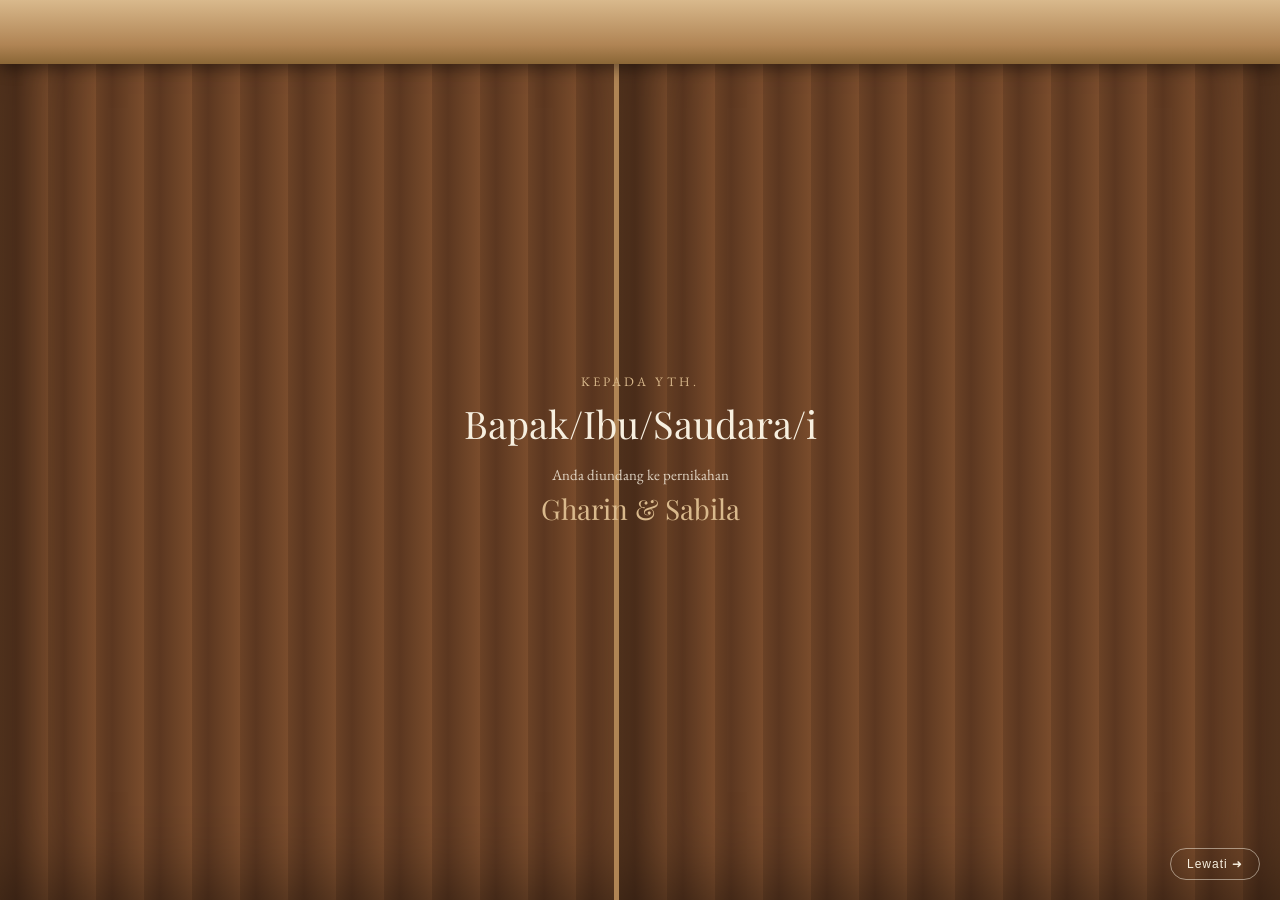
<file: index.html>
<!DOCTYPE html>
<html lang="id">
<head>
<meta charset="UTF-8">
<meta name="viewport" content="width=device-width, initial-scale=1.0">
<title>The Wedding of Gharin & Sabila</title>
<link rel="stylesheet" href="css/style.css">
</head>
<body>

<div class="welcome-screen" id="welcomeScreen">
  <div class="curtain-panel curtain-left" id="curtainLeft"></div>
  <div class="curtain-panel curtain-right" id="curtainRight"></div>
  <div class="curtain-valance"></div>

  <div class="welcome-content" id="welcomeContent">
    <div class="welcome-block" id="welcomeGreetBlock">
      <div class="welcome-eyebrow">Kepada Yth.</div>
      <div class="welcome-guest" id="welcomeGuestName">Bapak/Ibu/Saudara/i</div>
      <div class="welcome-msg">Anda diundang ke pernikahan</div>
      <div class="welcome-names">Gharin &amp; Sabila</div>
    </div>

    <div class="welcome-block welcome-instruction" id="welcomeInstructionBlock">
      Ketuk bagian yang bersinar untuk<br>menjelajahi undangan ✨
    </div>

    <div class="welcome-countdown" id="welcomeCountdown"></div>
  </div>

  <button class="welcome-skip" id="welcomeSkip">Lewati ➜</button>
</div>

<!-- ===================== HALAMAN UTAMA / HERO ===================== -->
<div class="hero-stage">
  <img class="hero-bg" src="assets/hero-bg.jpg" alt="The Wedding of Gharin & Sabila">

  <!-- Hotspot ditumpuk pas di atas papan pada ilustrasi -->
  <button class="hotspot" id="hotspot-our-journey" aria-label="Our Journey"></button>
  <button class="hotspot" id="hotspot-groom" aria-label="The Groom"></button>
  <button class="hotspot" id="hotspot-bride" aria-label="The Bride"></button>
  <button class="hotspot" id="hotspot-eventinfo" aria-label="Event Info"></button>
  <button class="hotspot" id="hotspot-location" aria-label="Location"></button>
  <button class="hotspot" id="hotspot-gallery" aria-label="Gallery"></button>
  <button class="hotspot" id="hotspot-rsvp" aria-label="RSVP"></button>
</div>

<!-- ===================== POPUP KONTEN ===================== -->
<div class="popup-overlay" id="popupOverlay">
  <div class="popup-frame" id="popupFrame">
    <!-- konten popup di-generate lewat js/script.js -->
  </div>
</div>

<script src="js/welcome.js"></script>
<script src="js/script.js"></script>
</body>
</html>
</file>
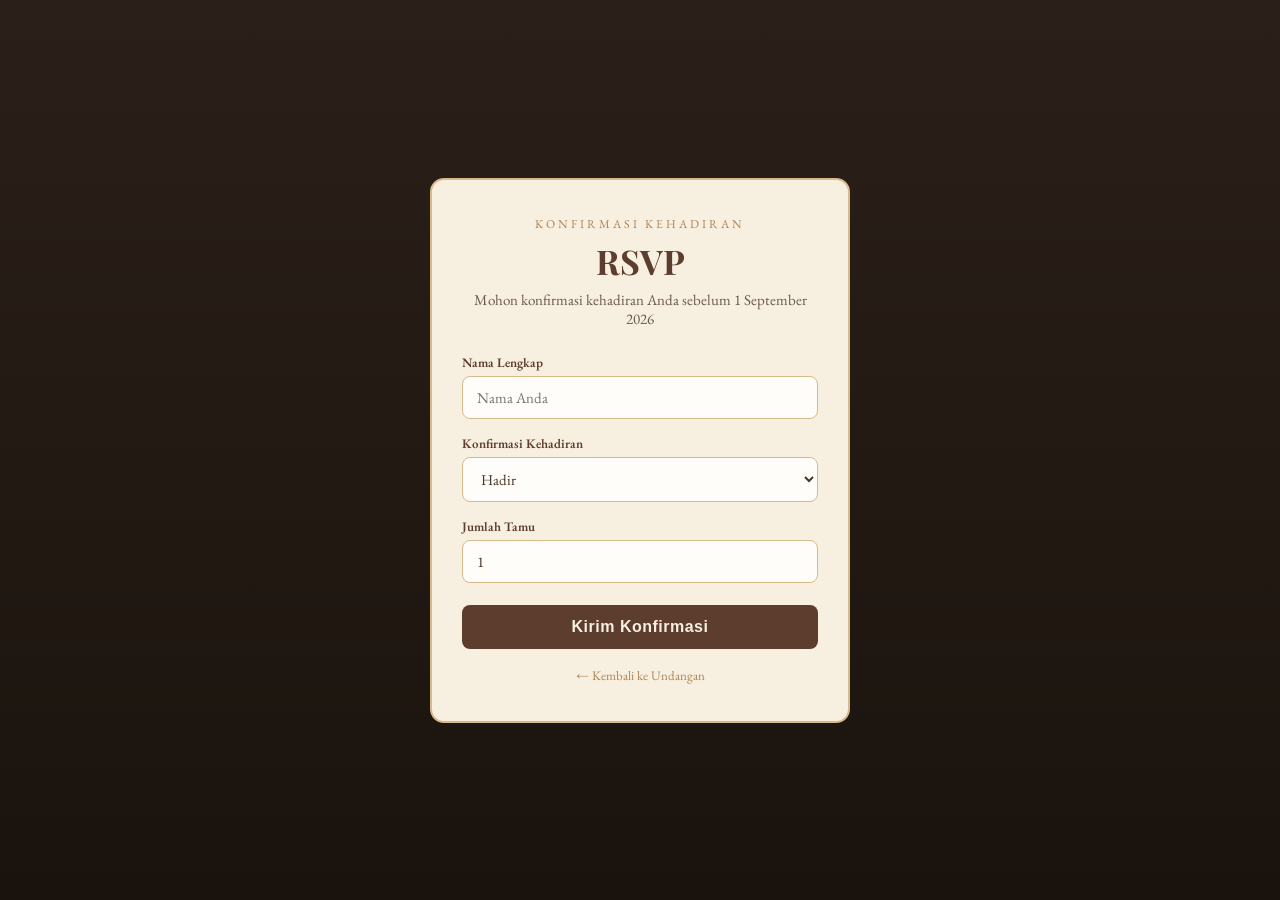
<file: rsvp.html>
<!DOCTYPE html>
<html lang="id">
<head>
<meta charset="UTF-8">
<meta name="viewport" content="width=device-width, initial-scale=1.0">
<title>RSVP — Gharin & Sabila</title>
<link rel="stylesheet" href="css/style.css">
</head>
<body class="rsvp-page">

<div class="rsvp-card">
  <div class="eyebrow">Konfirmasi Kehadiran</div>
  <h1>RSVP</h1>
  <p class="subtitle">Mohon konfirmasi kehadiran Anda sebelum 1 September 2026</p>

  <form id="rsvpForm">
    <div class="rsvp-field">
      <label for="rsvpName">Nama Lengkap</label>
      <input type="text" id="rsvpName" placeholder="Nama Anda" required>
    </div>

    <div class="rsvp-field">
      <label for="rsvpStatus">Konfirmasi Kehadiran</label>
      <select id="rsvpStatus">
        <option value="Hadir">Hadir</option>
        <option value="Tidak Hadir">Tidak Hadir</option>
        <option value="Masih Ragu">Masih Ragu</option>
      </select>
    </div>

    <div class="rsvp-field">
      <label for="rsvpCount">Jumlah Tamu</label>
      <input type="number" id="rsvpCount" min="1" max="5" value="1">
    </div>

    <button type="submit" class="rsvp-submit">Kirim Konfirmasi</button>
  </form>

  <div class="rsvp-success" id="rsvpSuccess">
    Terima kasih! Konfirmasi Anda telah terkirim — mengarahkan kembali ke undangan…
  </div>

  <a href="index.html" class="rsvp-back">← Kembali ke Undangan</a>
</div>

<script>
  // Demo: form ini belum terhubung ke penyimpanan sungguhan.
  // Nanti di versi final, submit di sini akan mengirim data ke
  // Google Sheets lewat Google Apps Script (seperti dibahas sebelumnya).
  document.getElementById('rsvpForm').addEventListener('submit', function (e) {
    e.preventDefault();

    const successMsg = document.getElementById('rsvpSuccess');
    successMsg.style.display = 'block';
    this.style.display = 'none';

    setTimeout(function () {
      window.location.href = 'index.html';
    }, 1600);
  });
</script>

</body>
</html>
</file>
<file: css/style.css>
/* =========================================================
   Undangan Digital — Gharin & Sabila (Demo/Percobaan)
   ========================================================= */

@import url('https://fonts.googleapis.com/css2?family=Playfair+Display:wght@500;600;700&family=EB+Garamond:wght@400;500;600&display=swap');

:root{
  --cream:#F7EFDF;
  --brown-dark:#4A3524;
  --brown:#5C3D2E;
  --gold:#B08454;
  --gold-light:#D9B98C;
  --overlay:rgba(30,20,12,.55);
}

*{margin:0;padding:0;box-sizing:border-box;}

body{
  font-family:'EB Garamond', serif;
  background:#111;
  color:var(--brown-dark);
}

/* ---------------- WELCOME SCREEN + TIRAI ---------------- */
.welcome-screen{
  position:fixed;
  inset:0;
  z-index:500;
  overflow:hidden;
  background:radial-gradient(circle at 50% 40%, #2f2013 0%, #170f0a 75%);
}
body.welcome-active{ overflow:hidden; }
body.welcome-done .welcome-screen{ display:none; }

/* kain tirai — versi CSS sementara (placeholder), tinggal diganti
   background-image gambar tirai dari ilustrator kalau sudah ada */
.curtain-panel{
  position:absolute;
  top:0; bottom:0;
  width:52%;
  background:
    repeating-linear-gradient(90deg,
      #6b4226 0px, #5c3720 16px, #6b4226 32px, #7a4c2c 48px);
  box-shadow:inset 0 0 90px rgba(0,0,0,.55);
  transition:transform 1.1s cubic-bezier(.77,0,.18,1);
  z-index:2;
}
.curtain-left{  left:0;  border-right:5px solid var(--gold); }
.curtain-right{ right:0; border-left:5px solid var(--gold); }
.curtain-left.open{  transform:translateX(-100%); }
.curtain-right.open{ transform:translateX(100%); }

.curtain-valance{
  position:absolute;
  top:0; left:0; right:0; height:64px;
  background:linear-gradient(180deg, var(--gold-light), var(--gold) 70%, #8a6636);
  box-shadow:0 5px 14px rgba(0,0,0,.4);
  z-index:4;
  transition:opacity .6s ease .3s;
}
.welcome-screen.opening .curtain-valance{ opacity:0; }

/* teks di tengah, seolah "diproyeksikan" di atas kain tirai */
.welcome-content{
  position:relative;
  z-index:3;
  height:100%;
  display:flex;
  flex-direction:column;
  align-items:center;
  justify-content:center;
  text-align:center;
  padding:0 30px;
  color:var(--cream);
  transition:opacity .6s ease;
}
.welcome-screen.opening .welcome-content{ opacity:0; }

.welcome-block{ transition:opacity .6s ease, transform .6s ease; }

#welcomeGreetBlock{ opacity:1; }
#welcomeGreetBlock.hide{ opacity:0; position:absolute; pointer-events:none; }

.welcome-eyebrow{
  font-size:13px; letter-spacing:3px; text-transform:uppercase;
  color:var(--gold-light); margin-bottom:8px;
}
.welcome-guest{
  font-family:'Playfair Display', serif;
  font-size:clamp(26px,7vw,38px);
  margin-bottom:16px;
}
.welcome-msg{ font-size:15px; opacity:.85; margin-bottom:6px; }
.welcome-names{
  font-family:'Playfair Display', serif;
  font-size:clamp(20px,5vw,28px);
  color:var(--gold-light);
}

.welcome-instruction{
  opacity:0;
  position:absolute;
  font-size:16px;
  line-height:1.7;
  max-width:280px;
}
.welcome-instruction.show{
  opacity:1;
  position:relative;
}

.welcome-countdown{
  position:absolute;
  bottom:14%;
  font-family:'Playfair Display', serif;
  font-size:0;
  color:var(--gold-light);
  transition:font-size .3s ease;
}
.welcome-countdown.show{ font-size:54px; }

.welcome-skip{
  position:absolute;
  bottom:20px; right:20px;
  z-index:6;
  background:transparent;
  border:1px solid rgba(247,239,223,.5);
  color:var(--cream);
  font-size:12px;
  letter-spacing:1px;
  padding:8px 16px;
  border-radius:20px;
  cursor:pointer;
}
.welcome-skip:hover{ background:rgba(247,239,223,.12); }

/* ---------------- HERO STAGE ---------------- */
.hero-stage{
  position:relative;
  width:100%;
  max-width:480px;
  aspect-ratio:768/1280;
  margin:0 auto;
  overflow:hidden;
}
.hero-stage img.hero-bg{
  width:100%;
  height:100%;
  display:block;
  object-fit:cover;
}

/* Hotspot buttons overlaid exactly on top of illustrated boards.
   Positions are percentages derived from the original 768x1280 canvas
   so they line up automatically regardless of screen size. */
.hotspot{
  position:absolute;
  border:none;
  background:transparent;
  cursor:pointer;
  padding:0;
  border-radius:10px;
}
.hotspot:focus-visible{
  outline:3px solid var(--gold);
  outline-offset:2px;
}
/* subtle hover feedback since the artwork itself is the visible button */
.hotspot:hover,
.hotspot:focus-visible{
  background:rgba(255,255,255,.12);
  box-shadow:0 0 0 3px rgba(255,255,255,.35);
}
.hotspot:active{ transform:scale(0.97); }

#hotspot-our-journey{ left:4.17%;  top:24.22%; width:22.27%; height:7.97%; }
#hotspot-groom{       left:74.09%; top:24.38%; width:21.74%; height:7.81%; }
#hotspot-bride{       left:6.12%;  top:43.83%; width:18.10%; height:8.28%; }
#hotspot-eventinfo{   left:79.82%; top:53.52%; width:20.18%; height:8.44%; }
#hotspot-location{    left:39.58%; top:70.23%; width:21.61%; height:7.19%; }
#hotspot-gallery{     left:10.42%; top:84.45%; width:21.74%; height:9.61%; }
#hotspot-rsvp{         left:62.50%; top:84.45%; width:21.74%; height:9.61%; }

/* ---------------- POPUP (image-based content) ---------------- */
.popup-overlay{
  position:fixed;
  inset:0;
  background:var(--overlay);
  display:none;
  align-items:center;
  justify-content:center;
  z-index:200;
  padding:16px;
}
.popup-overlay.open{ display:flex; }

.popup-frame{
  position:relative;
  width:100%;
  max-width:480px;
  max-height:92vh;
  aspect-ratio:768/1280;
  background:var(--cream);
  border-radius:10px;
  overflow:hidden;
  box-shadow:0 20px 50px rgba(0,0,0,.5);
}
.popup-frame img.popup-image{
  width:100%;
  height:100%;
  display:block;
  object-fit:contain;
}

.popup-close{
  position:absolute;
  top:10px;
  right:10px;
  width:34px;
  height:34px;
  border-radius:50%;
  border:none;
  background:rgba(74,53,36,.85);
  color:var(--cream);
  font-size:18px;
  cursor:pointer;
  z-index:5;
}

/* invisible footer-nav hotspots baked into the popup illustrations
   (Kembali ke Beranda | Galeri Foto | Lokasi | RSVP) */
.popup-footer-hotspot{
  position:absolute;
  top:83%;
  height:8%;
  border:none;
  background:transparent;
  cursor:pointer;
}
.popup-footer-hotspot:hover{ background:rgba(74,53,36,.08); }
.pfh-home{    left:0%;   width:25%; }
.pfh-gallery{ left:25%;  width:25%; }
.pfh-location{left:50%;  width:25%; }
.pfh-rsvp{    left:75%;  width:25%; }

/* ---------------- PLACEHOLDER POPUP (no illustrator asset yet) ---------------- */
.popup-placeholder{
  width:100%;
  height:100%;
  background:
    radial-gradient(circle at 50% 0%, #fffaf0 0%, var(--cream) 60%);
  border:2px solid var(--gold-light);
  display:flex;
  flex-direction:column;
  align-items:center;
  justify-content:center;
  text-align:center;
  padding:40px 30px;
}
.popup-placeholder .ph-icon{
  font-size:44px;
  margin-bottom:14px;
  color:var(--gold);
}
.popup-placeholder h2{
  font-family:'Playfair Display', serif;
  font-size:28px;
  color:var(--brown);
  margin-bottom:10px;
  letter-spacing:1px;
}
.popup-placeholder p{
  font-size:16px;
  line-height:1.6;
  color:var(--brown-dark);
  opacity:.85;
  max-width:280px;
}
.popup-placeholder .ph-note{
  margin-top:22px;
  font-size:12px;
  letter-spacing:1px;
  text-transform:uppercase;
  color:var(--gold);
  border-top:1px solid var(--gold-light);
  padding-top:10px;
}

/* ---------------- RSVP PAGE (rsvp.html) ---------------- */
.rsvp-page{
  min-height:100vh;
  background:linear-gradient(180deg,#2b2019,#1a130d);
  display:flex;
  align-items:center;
  justify-content:center;
  padding:24px;
}
.rsvp-card{
  width:100%;
  max-width:420px;
  background:var(--cream);
  border:2px solid var(--gold-light);
  border-radius:14px;
  padding:36px 30px;
  text-align:center;
}
.rsvp-card .eyebrow{
  font-size:12px;
  letter-spacing:3px;
  text-transform:uppercase;
  color:var(--gold);
  margin-bottom:6px;
}
.rsvp-card h1{
  font-family:'Playfair Display', serif;
  font-size:34px;
  color:var(--brown);
  margin-bottom:6px;
}
.rsvp-card .subtitle{
  font-size:15px;
  color:var(--brown-dark);
  opacity:.8;
  margin-bottom:26px;
}
.rsvp-field{ text-align:left; margin-bottom:16px; }
.rsvp-field label{
  display:block;
  font-size:13px;
  font-weight:600;
  color:var(--brown);
  margin-bottom:5px;
}
.rsvp-field input,
.rsvp-field select{
  width:100%;
  padding:11px 14px;
  border-radius:8px;
  border:1.5px solid var(--gold-light);
  background:#fffdf9;
  font-family:'EB Garamond', serif;
  font-size:15px;
  color:var(--brown-dark);
}
.rsvp-field input:focus,
.rsvp-field select:focus{ outline:2px solid var(--gold); }

.rsvp-submit{
  width:100%;
  padding:13px;
  border:none;
  border-radius:8px;
  background:var(--brown);
  color:var(--cream);
  font-size:16px;
  font-weight:600;
  letter-spacing:.5px;
  cursor:pointer;
  margin-top:6px;
}
.rsvp-submit:hover{ background:var(--brown-dark); }

.rsvp-back{
  display:inline-block;
  margin-top:18px;
  font-size:13px;
  color:var(--gold);
  text-decoration:none;
}

.rsvp-success{
  display:none;
  font-size:15px;
  color:var(--brown);
  margin-top:16px;
}
</file>
